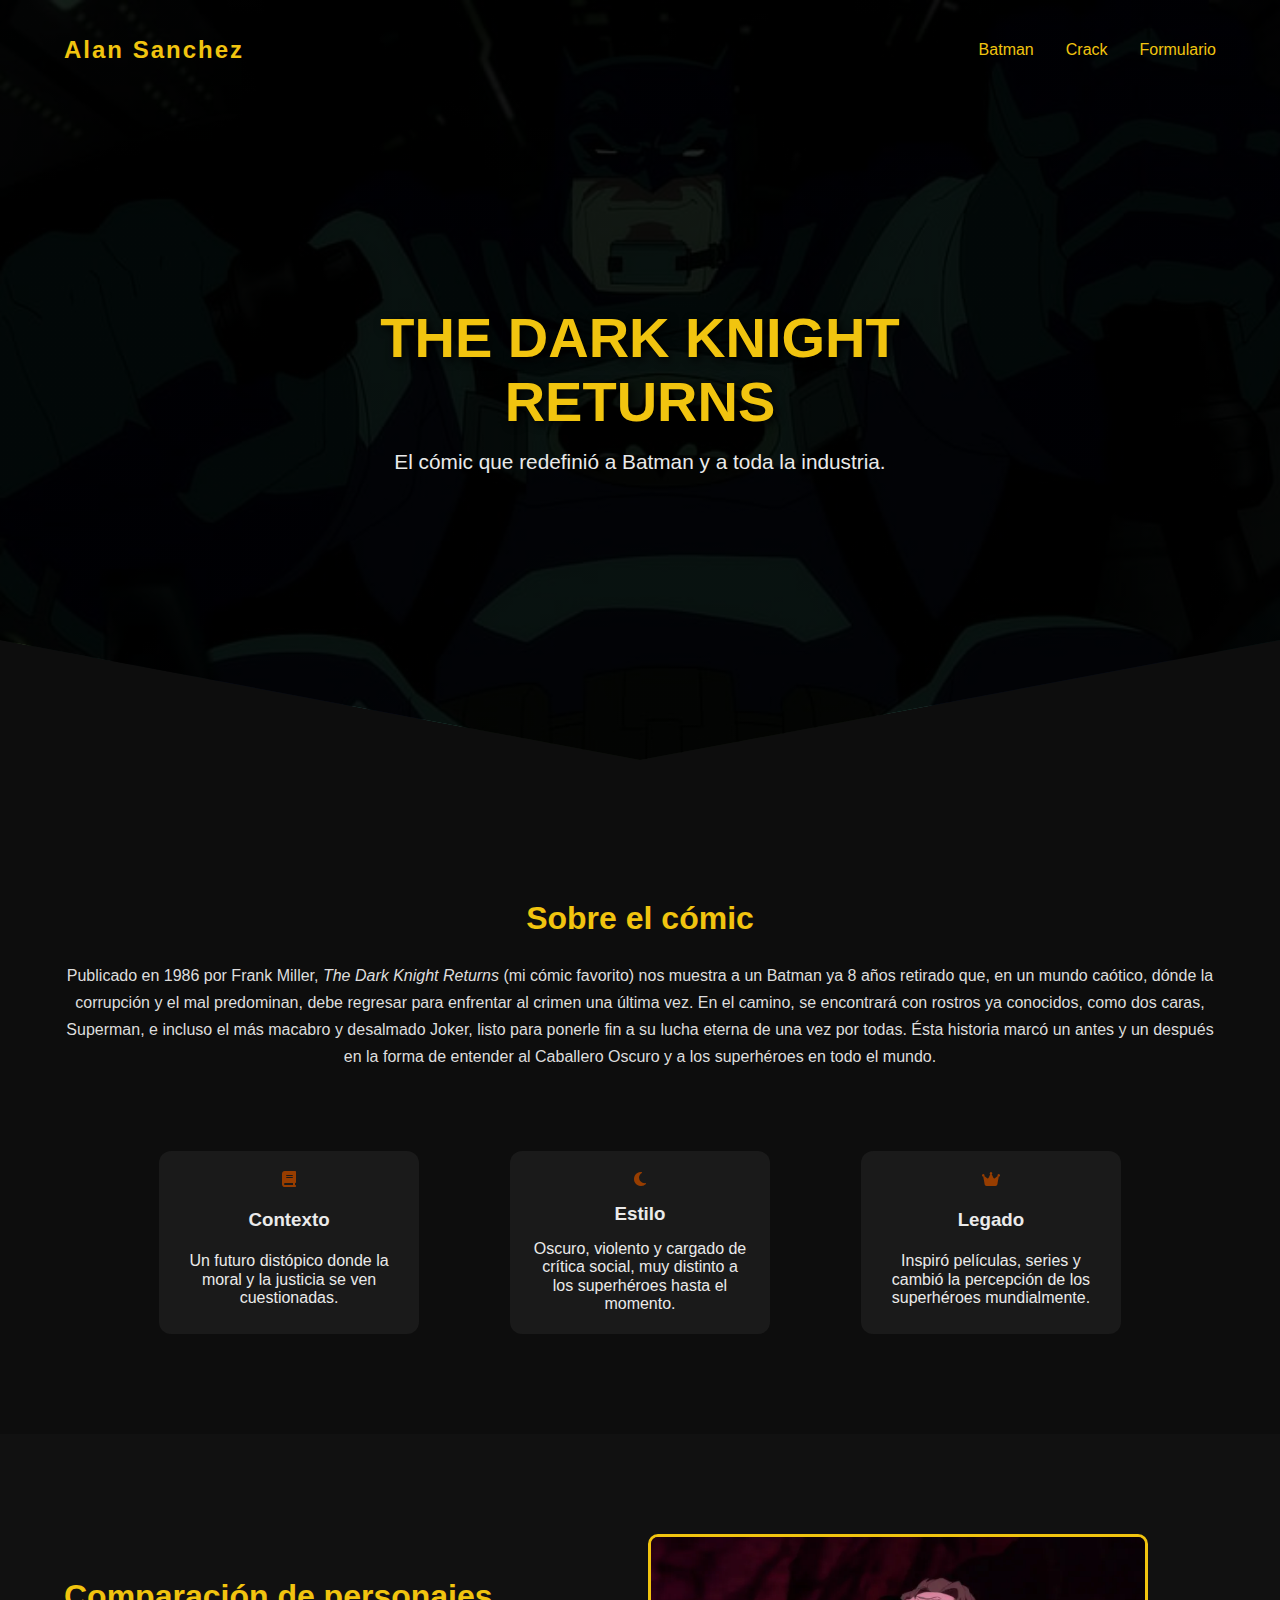
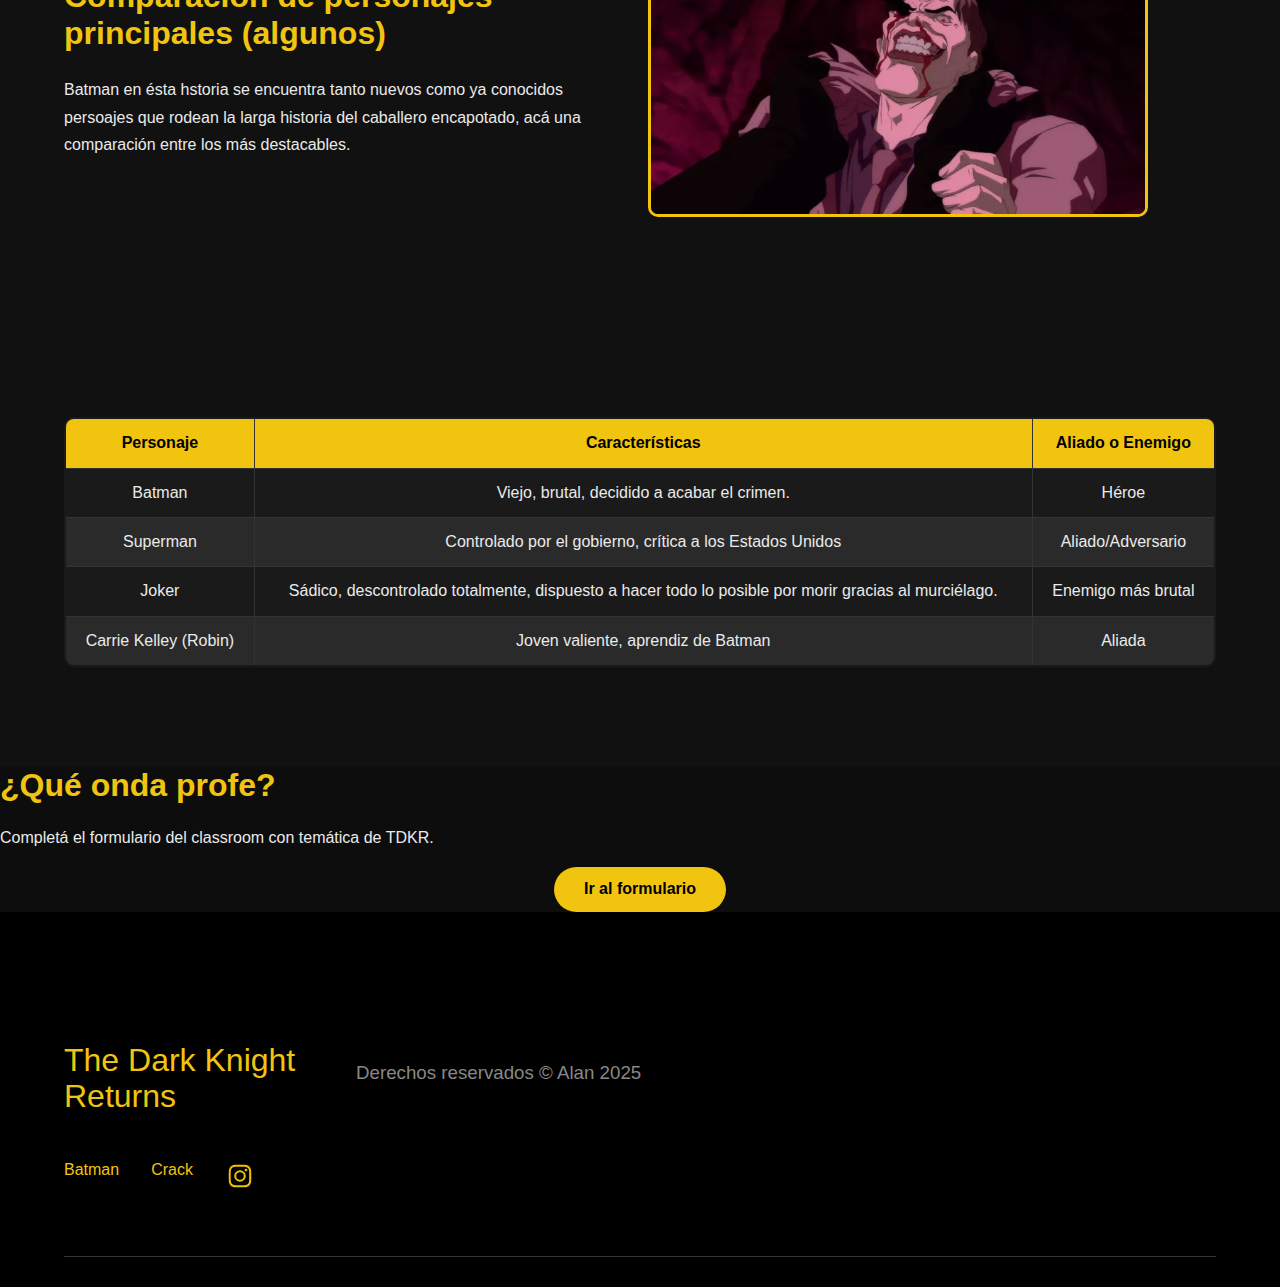
<file: bat-tarea/index.html>
<!DOCTYPE html>
<html lang="es">

<head>
    <meta charset="UTF-8">
    <meta http-equiv="X-UA-Compatible" content="IE=edge">
    <meta name="viewport" content="width=device-width, initial-scale=1.0">
    <title>The Dark Knight Returns</title>
    <link rel="shortcut icon" href="./img/tdkr.jpg" type="image/x-icon">
    <link rel="stylesheet" href="css/normalize.css">
    <link rel="stylesheet" href="css/styles.css">
    <link rel="stylesheet" href="https://cdnjs.cloudflare.com/ajax/libs/font-awesome/6.5.0/css/all.min.css">
</head>

<body>

    <header class="hero">
        <nav class="nav container">
            <div class="nav__logo">
                <h2 class="nav__title">Alan Sanchez</h2>
            </div>

            <ul class="nav__link nav__link--menu">
                <li class="nav__items">
                    <a href="#info" class="nav__links">Batman</a>
                </li>
                <li class="nav__items">
                    <a href="#comparacion" class="nav__links">Crack</a>
                </li>
                <li class="nav__items">
                    <a href="formulario.html" class="nav__links">Formulario</a>
                </li>
                <img src="./img/close.svg" class="nav__close">
            </ul>

            <div class="nav__menu">
                <img src="./img/menu.svg" class="nav__img">
            </div>
        </nav>

        <section class="hero__container container">
            <h1 class="hero__title">THE DARK KNIGHT RETURNS</h1>
            <p class="hero__paragraph">El cómic que redefinió a Batman y a toda la industria.</p>
        </section>
    </header>

    <main>

        <section id="info" class="container about">
            <h2 class="subtitle">Sobre el cómic</h2>
            <p class="about__paragraph">
                Publicado en 1986 por Frank Miller, <em>The Dark Knight Returns</em> (mi cómic favorito) nos muestra a un Batman ya 8 años retirado que,
                en un mundo caótico, dónde la corrupción y el mal predominan, debe regresar para enfrentar al crimen una última vez. En el camino, se encontrará con rostros ya conocidos, como dos caras, Superman, e incluso el más macabro y desalmado Joker, listo para ponerle fin a su lucha eterna de una vez por todas.
                Ésta historia marcó un antes y un después en la forma de entender al Caballero Oscuro y a los superhéroes en todo el mundo.
            </p>

            <div class="about__main">
                <article class="about__icons">
                    <i class="fa-solid fa-book about__icon"></i>
                    <h3 class="about__title">Contexto</h3>
                    <p class="about__paragrah">Un futuro distópico donde la moral y la justicia se ven cuestionadas.</p>
                </article>

                <article class="about__icons">
                    <i class="fa-solid fa-moon about__icon"></i>
                    <h3 class="about__title">Estilo</h3>
                    <p class="about__paragrah">Oscuro, violento y cargado de crítica social, muy distinto a los superhéroes hasta el momento.</p>
                </article>

                <article class="about__icons">
                    <i class="fa-solid fa-crown about__icon"></i>
                    <h3 class="about__title">Legado</h3>
                    <p class="about__paragrah">Inspiró películas, series y cambió la percepción de los superhéroes mundialmente.</p>
                </article>
            </div>
        </section>


        <section id="comparacion" class="knowledge">
            <div class="knowledge__container container">
                <div class="knowledege__texts">
                    <h2 class="subtitle">Comparación de personajes principales (algunos)</h2>
                    <p class="knowledge__paragraph">Batman en ésta hstoria se encuentra tanto nuevos como ya conocidos persoajes que rodean la larga historia del caballero encapotado, acá una comparación entre los más destacables.</p>
                </div>

                <figure class="knowledge__picture">
                    <img src="./img/joker.webp" class="knowledge__img" alt="Batman Dark Knight Returns">
                </figure>
            </div>

            <div class="container tabla__personajes">
                <table>
                    <thead>
                        <tr>
                            <th>Personaje</th>
                            <th>Características</th>
                            <th>Aliado o Enemigo</th>
                        </tr>
                    </thead>
                    <tbody>
                        <tr>
                            <td>Batman</td>
                            <td>Viejo, brutal, decidido a acabar el crimen.</td>
                            <td>Héroe</td>
                        </tr>
                        <tr>
                            <td>Superman</td>
                            <td>Controlado por el gobierno, crítica a los Estados Unidos</td>
                            <td>Aliado/Adversario</td>
                        </tr>
                        <tr>
                            <td>Joker</td>
                            <td>Sádico, descontrolado totalmente, dispuesto a hacer todo lo posible por morir gracias al murciélago.</td>
                            <td>Enemigo más brutal</td>
                        </tr>
                        <tr>
                            <td>Carrie Kelley (Robin)</td>
                            <td>Joven valiente, aprendiz de Batman</td>
                            <td>Aliada</td>
                        </tr>
                    </tbody>
                </table>
            </div>
        </section>


        <section id="formulario" class="questions__offer">
            <h2 class="subtitle">¿Qué onda profe?</h2>
            <p class="questions__copy">Completá el formulario del classroom con temática de TDKR.</p>
            <div class="formulario__center">
                <a href="formulario.html" class="cta">Ir al formulario</a>
            </div>
        </section>
    </main>


    <footer class="footer">
        <section class="footer__container container">
            <nav class="nav nav--footer">
                <h2 class="footer__title">The Dark Knight Returns</h2>

                <ul class="nav__link nav__link--footer">
                    <li class="nav__items">
                        <a href="" class="nav__links">Batman</a>
                    </li>
                    <li class="nav__items">
                        <a href="" class="nav__links">Crack</a>
                    </li>
                    <li class="nav__items">
                            <a href="https://www.instagram.com/alansanchez745/" class="footer__icons"><img src="./img/bxl-instagram.svg" class="footer__img"></a>
                    </li>
                </ul>
            </nav>

            <section class="footer__copy container">
                <h3 class="footer__copyright">Derechos reservados &copy; Alan 2025</h3>
            </section>
        </section>
    </footer>

    <script src="./js/script.js"></script>
    <script src="./js/menu.js"></script>
</body>

</html>
</file>
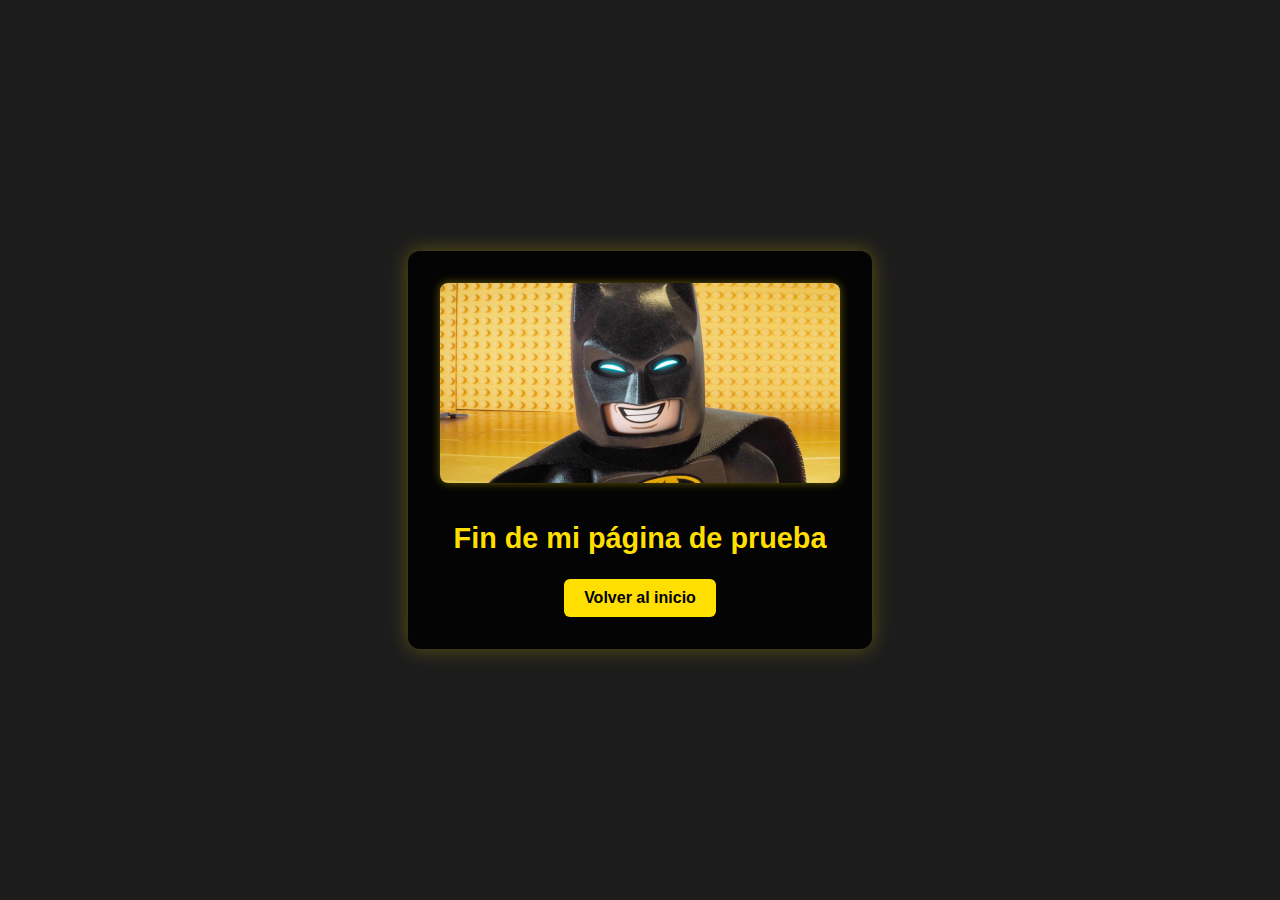
<file: bat-tarea/felicitaciones.html>
<!DOCTYPE html>
<html lang="es">
<head>
  <meta charset="UTF-8">
  <meta name="viewport" content="width=device-width, initial-scale=1.0">
  <title>Felicitaciones</title>
  <style>
    body {
      margin: 0;
      padding: 0;
      font-family: 'Segoe UI', sans-serif;
      background: #1c1c1c;
      display: flex;
      justify-content: center;
      align-items: center;
      height: 100vh;
      color: #fff;
    }

    .container {
      text-align: center;
      background: rgba(0,0,0,0.85);
      padding: 2rem;
      border-radius: 12px;
      box-shadow: 0px 0px 20px rgba(255, 223, 0, 0.3);
      max-width: 400px;
    }

    .container img {
      max-width: 100%;
      border-radius: 8px;
      margin-bottom: 1rem;
      box-shadow: 0 0 10px rgba(255, 223, 0, 0.4);
    }

    .container h1 {
      margin-bottom: 1.5rem;
      font-size: 1.8rem;
      color: #ffdf00;
      text-shadow: 0px 0px 5px #000;
    }

    .btn {
      display: inline-block;
      padding: 10px 20px;
      font-size: 1rem;
      font-weight: bold;
      border: none;
      border-radius: 6px;
      background: #ffdf00;
      color: #000;
      cursor: pointer;
      text-decoration: none;
      transition: background 0.3s ease;
    }

    .btn:hover {
      background: #ffc400;
    }
  </style>
</head>
<body>
  <div class="container">
    <img src="./img/leg.jpg" alt="Laurita">
    <h1>Fin de mi página de prueba</h1>
    <a href="index.html" class="btn">Volver al inicio</a>
  </div>
</body>
</html>
</file>
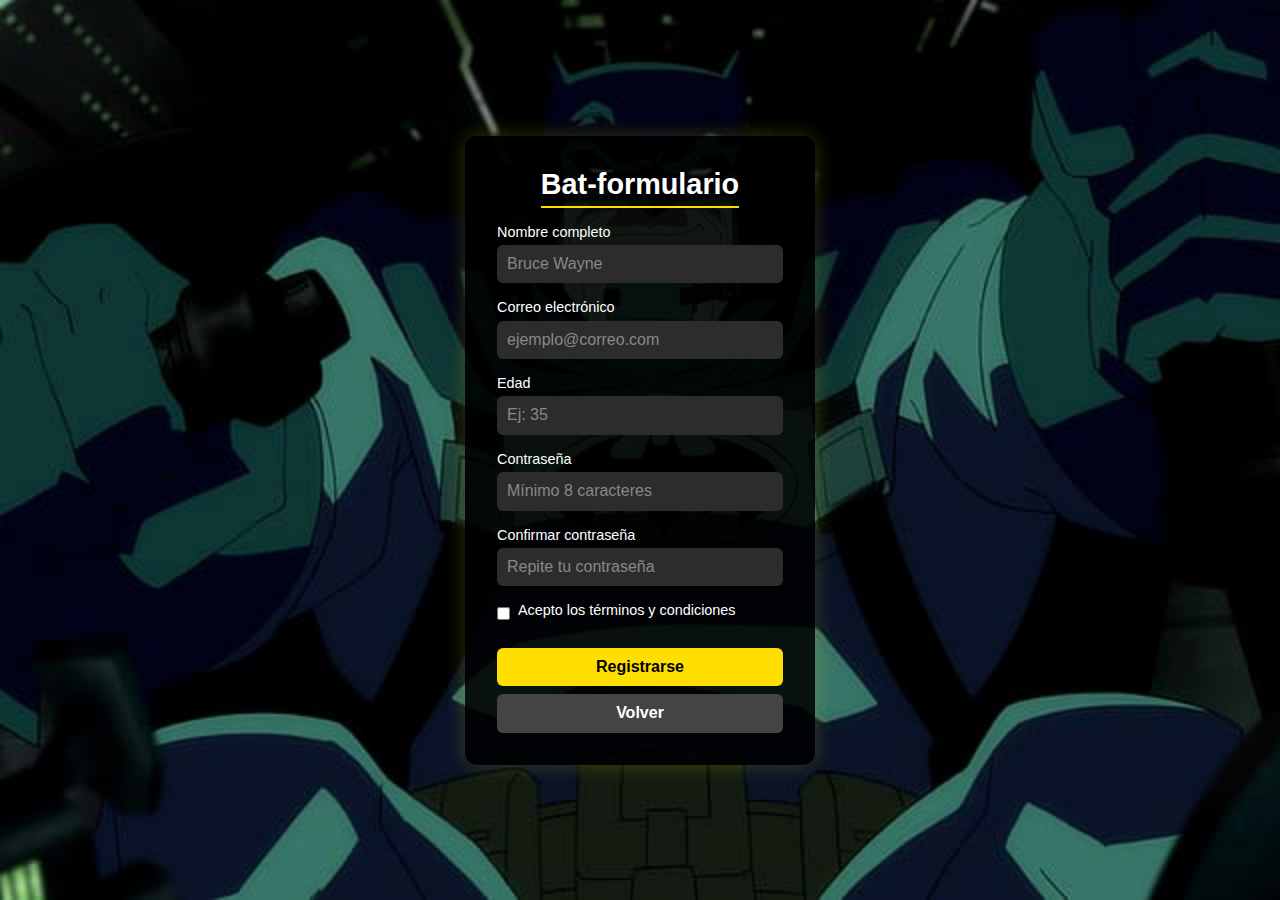
<file: bat-tarea/formulario.html>
<!DOCTYPE html>
<html lang="es">
<head>
  <meta charset="UTF-8">
  <meta name="viewport" content="width=device-width, initial-scale=1.0">
  <title>Registro - The Dark Knight Returns</title>
  <link rel="stylesheet" href="./css/normalize.css">
  <style>
    body {
      font-family: 'Segoe UI', sans-serif;
      background: #1c1c1c url('./img/tdkr.jpg') no-repeat center center/cover;
      display: flex;
      justify-content: center;
      align-items: center;
      height: 100vh;
      margin: 0;
    }

    .form-container {
      background: rgba(0, 0, 0, 0.85);
      padding: 2rem;
      border-radius: 12px;
      width: 350px;
      color: #fff;
      box-shadow: 0px 0px 20px rgba(255, 255, 0, 0.2);
      text-align: center;
    }

    .form-container h1 {
      margin-bottom: 1rem;
      font-size: 1.8rem;
      border-bottom: 2px solid #ffdf00;
      display: inline-block;
      padding-bottom: 5px;
    }

    .form-group {
      margin-bottom: 1rem;
      text-align: left;
    }

    label {
      font-size: 0.9rem;
      margin-bottom: 0.3rem;
      display: block;
    }

    input[type="text"],
    input[type="email"],
    input[type="number"],
    input[type="password"] {
      width: 100%;
      padding: 10px;
      border: none;
      border-radius: 6px;
      background: #2c2c2c;
      color: #fff;
      font-size: 1rem;
    }

    input::placeholder {
      color: #888;
    }

    .checkbox {
      display: flex;
      align-items: center;
      font-size: 0.85rem;
      margin-bottom: 1rem;
    }

    .checkbox input {
      margin-right: 8px;
    }

    button {
      width: 100%;
      padding: 10px;
      font-size: 1rem;
      border: none;
      border-radius: 6px;
      cursor: pointer;
      font-weight: bold;
      margin-top: 0.5rem;
      transition: background 0.3s ease;
    }

    button[type="submit"] {
      background: #ffdf00;
      color: #000;
    }

    button[type="submit"]:hover {
      background: #ffc400;
    }

    .volver {
      background: #444;
      color: #fff;
    }

    .volver:hover {
      background: #666;
    }
  </style>
</head>
<body>
  <div class="form-container">
    <h1>Bat-formulario</h1>
    <form id="registroForm" action="felicitaciones.html" method="GET">
      
      <div class="form-group">
        <label for="nombre">Nombre completo</label>
        <input type="text" id="nombre" name="nombre" required minlength="3" placeholder="Bruce Wayne">
      </div>

      <div class="form-group">
        <label for="email">Correo electrónico</label>
        <input type="email" id="email" name="email" required placeholder="ejemplo@correo.com">
      </div>

      <div class="form-group">
        <label for="edad">Edad</label>
        <input type="number" id="edad" name="edad" required min="13" max="120" placeholder="Ej: 35">
      </div>

      <div class="form-group">
        <label for="password">Contraseña</label>
        <input type="password" id="password" name="password" required minlength="8" placeholder="Mínimo 8 caracteres">
      </div>

      <div class="form-group">
        <label for="confirmPassword">Confirmar contraseña</label>
        <input type="password" id="confirmPassword" name="confirmPassword" required placeholder="Repite tu contraseña">
      </div>

      <div class="checkbox">
        <input type="checkbox" id="terminos" name="terminos" required>
        <label for="terminos">Acepto los términos y condiciones</label>
      </div>

      <button type="submit">Registrarse</button>
      <button type="button" class="volver" onclick="window.location.href='index.html'">Volver</button>
    </form>
  </div>

  <script>
    document.getElementById('registroForm').addEventListener('submit', function(event) {
      const pass = document.getElementById('password').value;
      const confirmPass = document.getElementById('confirmPassword').value;

      if (pass !== confirmPass) {
        event.preventDefault();
        alert('Las contraseñas no coinciden');
      }
    });
  </script>
</body>
</html>
</file>
<file: bat-tarea/css/styles.css>
:root {
    --padding-container: 100px 0;
    --color-title: #f1c40f; 
}

body {
    font-family: 'Poppins', sans-serif;
    background-color: #0d0d0d;
    color: #eaeaea;
}

.container {
    width: 90%;
    max-width: 1200px;
    margin: 0 auto;
    overflow: hidden;
    padding: var(--padding-container);
}

.hero {
    width: 100%;
    height: 100vh;
    min-height: 600px;
    max-height: 800px;
    position: relative;
    display: grid;
    grid-template-rows: 100px 1fr;
    color: #ffffff;
}

.hero::before {
    content: "";
    position: absolute;
    top: 0;
    left: 0;
    width: 100%;
    height: 100%;
    background-image: linear-gradient(180deg, #000000d9 0%, #000000d9 100%), url('../img/tdkr.jpg');
    background-size: cover;
    background-position: center;
    clip-path: polygon(0 0, 100% 0, 100% 80%, 50% 95%, 0 80%);
    z-index: -1;
}



.nav {
    --padding-container: 0;
    height: 100%;
    display: flex;
    align-items: center;
}

.nav__title {
    font-weight: 600;
    color: var(--color-title);
    letter-spacing: 2px;
}

.nav__link {
    margin-left: auto;
    padding: 0;
    display: grid;
    grid-auto-flow: column;
    grid-auto-columns: max-content;
    gap: 2em;
}

.nav__items {
    list-style: none;
}

.nav__links {
    color: #f1c40f;
    text-decoration: none;
    font-weight: 500;
    transition: color .3s;
}

.nav__links:hover {
    color: #ffffff;
}

.nav__menu {
    margin-left: auto;
    cursor: pointer;
    display: none;
}

.nav__img {
    display: block;
    width: 30px;
}


.nav__close {
    display: var(--show, none);
}



.hero__container {
    max-width: 800px;
    --padding-container: 0;
    display: grid;
    grid-auto-rows: max-content;
    align-content: center;
    gap: 1em;
    padding-bottom: 100px;
    text-align: center;
}

.hero__title {
    font-size: 3.5rem;
    font-weight: 700;
    color: var(--color-title);
    text-shadow: 3px 3px 10px #000;
}

.hero__paragraph {
    margin-bottom: 20px;
    font-size: 1.3rem;
    color: #eaeaea;
}

.cta {
    display: inline-block;
    background-color: #f1c40f;
    justify-self: center;
    color: #000;
    text-decoration: none;
    padding: 13px 30px;
    border-radius: 32px;
    font-weight: 600;
    transition: background-color .3s;
}

.cta:hover {
    background-color: #c29d0b;
    color: #fff;
}


.about {
    text-align: center;
}

.subtitle {
    color: var(--color-title);
    font-size: 2rem;
    margin-bottom: 25px;
}


.about__paragraph {
    line-height: 1.7;
    color: #ddd;
}

.about__main {
    padding-top: 80px;
    display: grid;
    width: 90%;
    margin: 0 auto;
    gap: 1em;
    overflow: hidden;
    grid-template-columns: repeat(auto-fit, minmax(260px, auto));
}


.about__icons {
    display: grid;
    gap: 1em;
    justify-items: center;
    width: 260px;
    overflow: hidden;
    margin: 0 auto;
    background-color: #1a1a1a;
    padding: 20px;
    border-radius: 12px;
    transition: transform .3s;
}

.about__icons:hover {
    transform: scale(1.05);
}

.about__icon {
    width: 40px;
    filter: invert(79%) sepia(54%) saturate(1800%) hue-rotate(1deg) brightness(95%) contrast(103%);
}


.knowledge {
    background-color: #111;
    background-image: radial-gradient(#222 0.5px, transparent 0.5px), radial-gradient(#222 0.5px, #111 0.5px);
    background-size: 20px 20px;
    background-position: 0 0, 10px 10px;
    overflow: hidden;
    color: #f1c40f;
}

.knowledge__container{
    display: grid;
    grid-template-columns: 1fr 1fr;
    gap: 1em;
    align-items: center;
}

.knowledge__picture{
    max-width: 500px;
}

.knowledge__paragraph{
    line-height: 1.7;
    margin-bottom: 15px;
    color: #eaeaea;
}

.knowledge__img{
    width: 100%;
    display: block;
    border: 3px solid var(--color-title);
    border-radius: 10px;
}


.table-container {
    margin: 50px auto;
    max-width: 800px;
    overflow-x: auto;
}

table {
    width: 100%;
    border-collapse: collapse;
    background-color: #1a1a1a;
    color: #eaeaea;
    border: 2px solid var(--color-title);
    border-radius: 10px;
    overflow: hidden;
}

th, td {
    padding: 15px;
    text-align: center;
    border: 1px solid #333;
}

th {
    background-color: #f1c40f;
    color: #000;
    font-weight: 700;
}

tr:nth-child(even) {
    background-color: #2a2a2a;
}



.footer{
    background-color: #000;
    color: rgb(255, 255, 255);
    padding: 30px 0;
}

.footer__title{
    font-weight: 300;
    font-size: 2rem;
    margin-bottom: 30px;
    color: var(--color-title);
}

.footer__container{
    display: flex;
    justify-content: space-between;
    align-items: left;
    border-bottom: 1px solid #333;
    padding-bottom: 40px;
}

.nav--footer{
    padding-bottom: 20px;
    display: grid;
    gap: 1em;
    grid-auto-flow: row;
    height: 100%;
}

.nav__link--footer{
    display: flex;
    margin: 0;
    margin-right: 20px;
    flex-wrap: wrap;
}

.footer__copy{
    text-align: left;
    color: #888;
    padding-top: 20px;
}

.footer__copyright{
    font-weight: 300;
}

.footer__icons img{
    width: 30px;
    filter: invert(79%) sepia(54%) saturate(1800%) hue-rotate(1deg) brightness(95%) contrast(103%);
}
.formulario__center {
    justify-content: center;
    text-align: center;
    margin-top: 20px;
}
</file>
